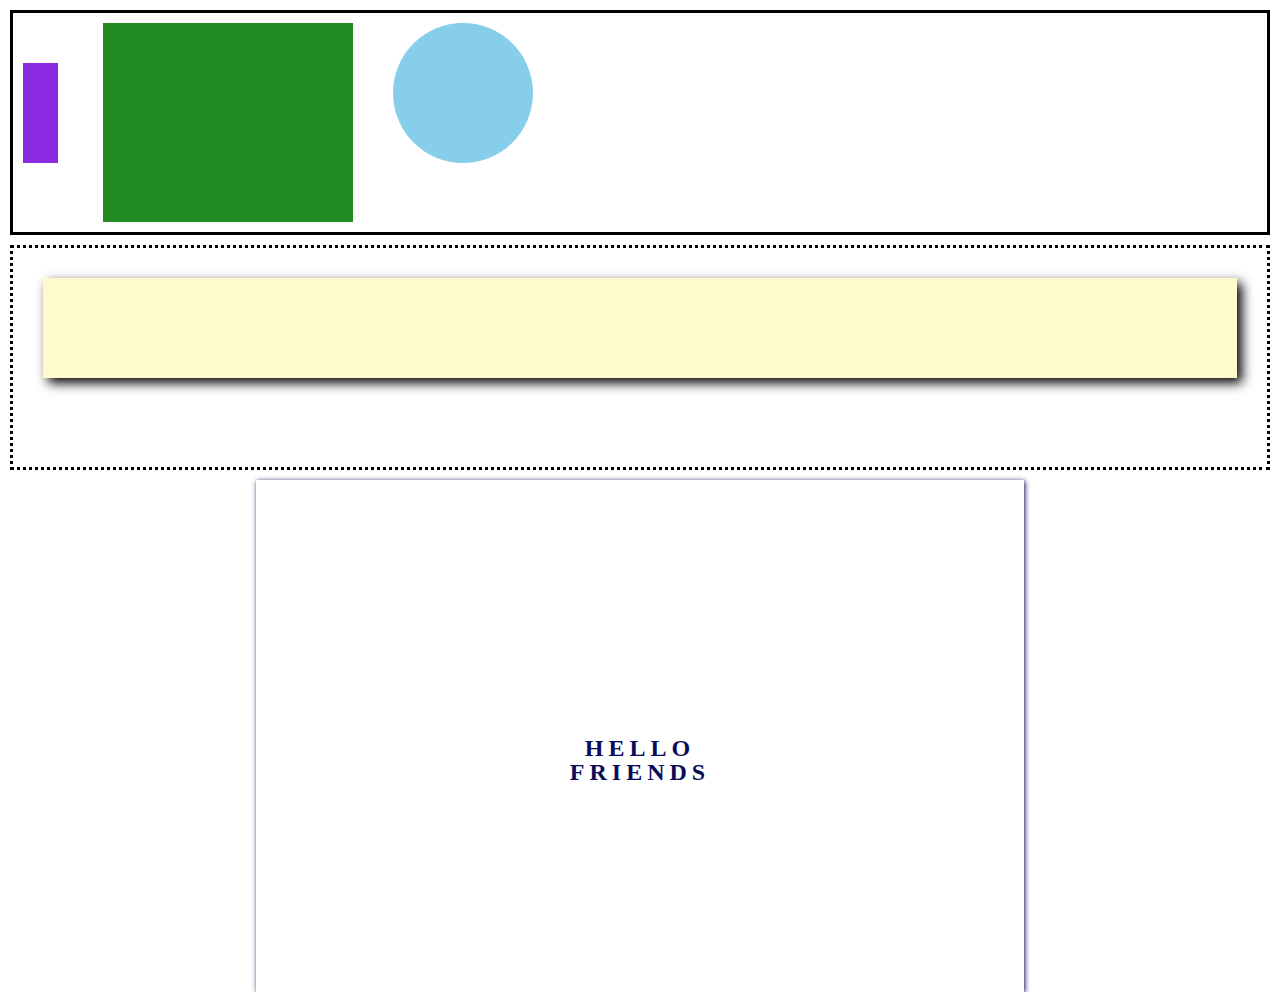
<file: second/index.html>
<!-- Put your HTML HERE, make sure to connect your index.css sheet -->
<!DOCTYPE html>
<html lang="en">
<head>
    <meta charset="UTF-8">
    <meta name="viewport" content="width=device-width, initial-scale=1.0">
    <meta http-equiv="X-UA-Compatible" content="ie=edge">
    <title>Document</title>
    <link rel="stylesheet" href="./reset.css">
    <link rel="stylesheet" href="index.css">
</head>
<body>
    <div class="shapes">
        <div class="purple"></div>
        <div class="green"></div>
        <div class="blue"></div>
    </div>
    <div class="box">
        <div class="box2"></div>
    </div>
    <div class="text">HELLO <br/>FRIENDS</div>

</body>
</html>
</file>
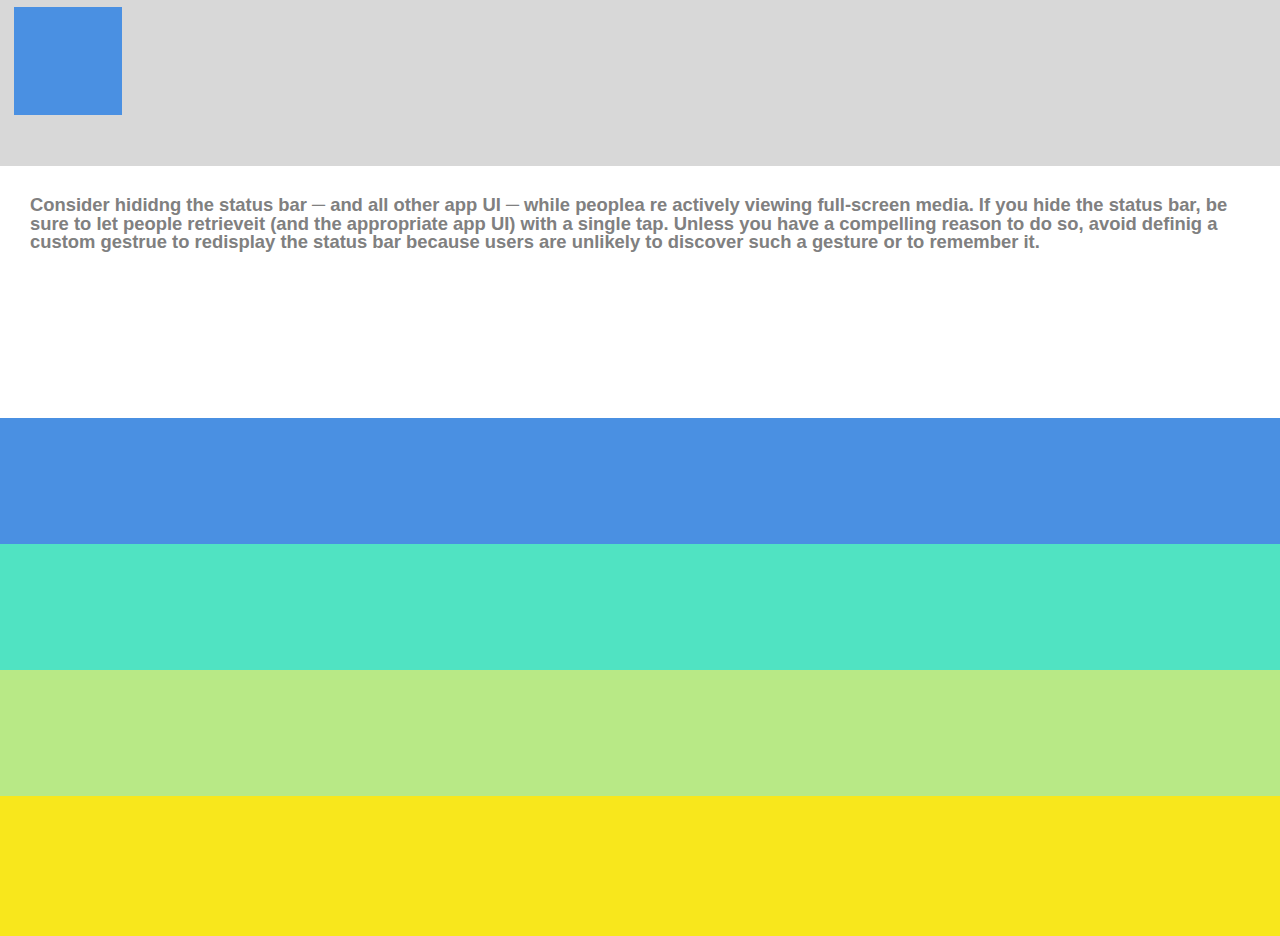
<file: third/index.html>
<!-- Put your HTML HERE, make sure to connect your index.css sheet -->
<!DOCTYPE html>
<html lang="en">

<head>
    <meta charset="UTF-8">
    <meta name="viewport" content="width=device-width, initial-scale=1.0">
    <meta http-equiv="X-UA-Compatible" content="ie=edge">
    <title>Third Project</title>
    <link rel="stylesheet" href="reset.css">
    <link rel="stylesheet" href="index.css">
</head>

<body>
    <header>
        <div class="logo"></div>
    </header>
    
    <div class="text"><p>Consider hididng the status bar &#9472 and all other app UI &#9472 while peoplea re actively viewing full-screen media. If you hide the status bar, be sure to let people retrieveit (and the appropriate app UI) with a single tap. Unless you have a compelling reason to do so, avoid definig a custom gestrue to redisplay the status bar because users are unlikely to discover such a gesture or to remember it.</p></div>
    <div class = "blue"></div>
    <div class="lightBlue"></div>
    <div class="greenish"></div>
    <div class="yellow"></div>

</body>

</html>
</file>
<file: second/index.css>
.shapes{
    margin:10px;
    border:3px solid black;
    height: 25vh;
    padding-left: 10px;
    padding-top: 10px;

}
.purple{
    background-color: #8A2BE2;
    height: 100px;
    width: 35px;
    float: left;
    display: inline-block;
    top:40px;
    position: relative;
    margin-right: 45px;

}
.green{
    background-color: #228B22;
    height: 95%;
    width:250px;
    margin-bottom: 10px;
    display: inline-block;
    float: left;
}
.blue{
    height: 140px;
    width: 140px;
    border-radius: 100%;
    background-color: #87CEEB;
    display: inline-block;
    float: left;
    margin-left: 40px;
}

.box{
    border: 3px dotted black;
    height: 25vh;
    margin:10px;
    padding:30px
}

.box2{
    background-color: #FFFACD;
    height:100px;
    width:100%;
    box-shadow: 5px 5px 11px;
}
.text{
    height: 40vh;
    width: 60%;
    box-shadow: 1px 1px 5px;
    margin-left: 20%;
    padding: 20%;
    text-align: center;
    font-family: 'Times New Roman', Times, serif;
    font-size: 150%;
    letter-spacing:5px;   
    color: rgb(10, 12, 90);
    font-weight: bold;
}
</file>
<file: third/index.css>
header{
    height: 13vw;
    width: 100%;
    background-color: #D8D8D8;
}

.logo{
    float:left;
    height: 12vh;
    width:12vh;
    background-color:#4A90E2;
    margin: 7px;
    margin-left: 14px;
}
.text{
    height: 28vh;
    width:100%;
    color: grey;
    padding: 30px;
    font-size: 115%;
    font-family: Arial, Helvetica, sans-serif;
    font-weight: bold;
}
.blue{
    height: 14vh;
    width: 100%;
    background-color: #4A90E2;
}
.lightBlue{
    height: 14vh;
    width: 100%;
    background-color:#50E3C2;
}
.greenish{
    height: 14vh;
    width: 100%;
    background-color: #B8E986;
}
.yellow{
    height: 15.5vh;
    width: 100%;
    background-color:#F8E71C;
}
</file>
